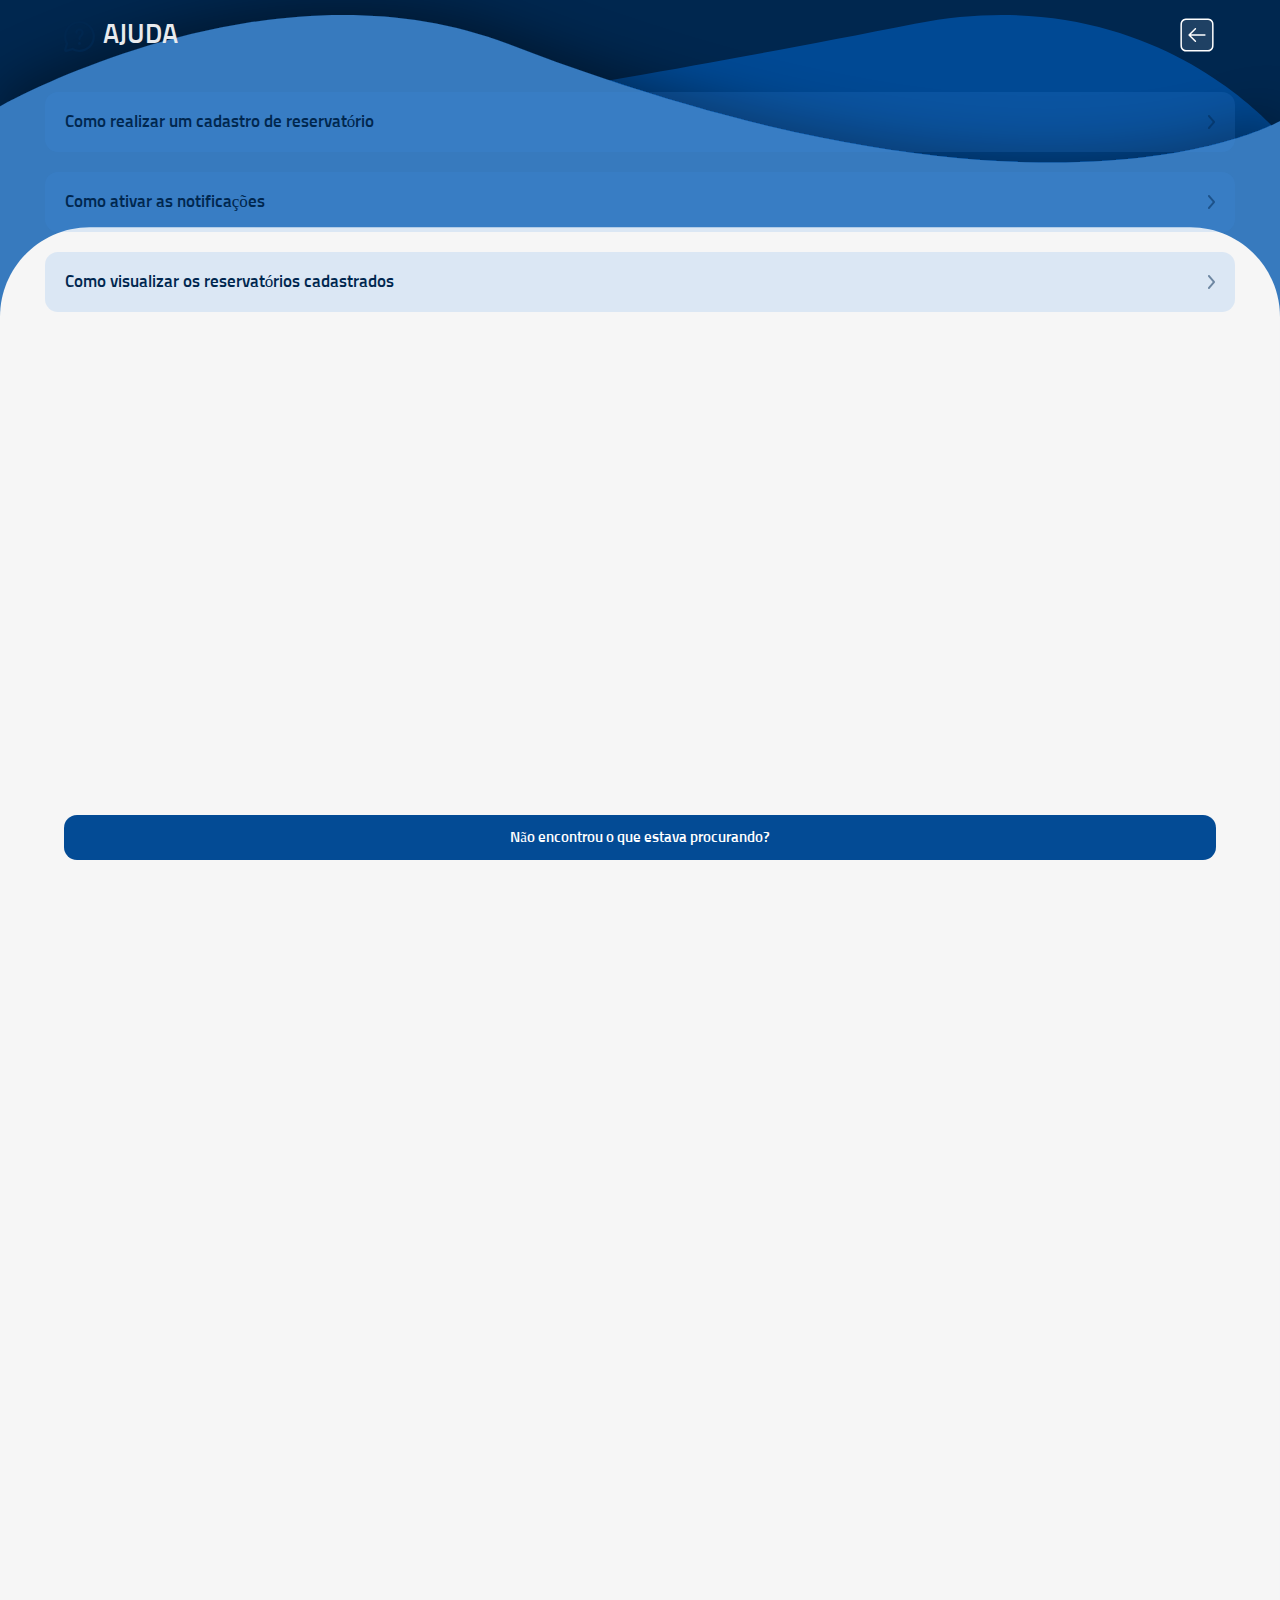
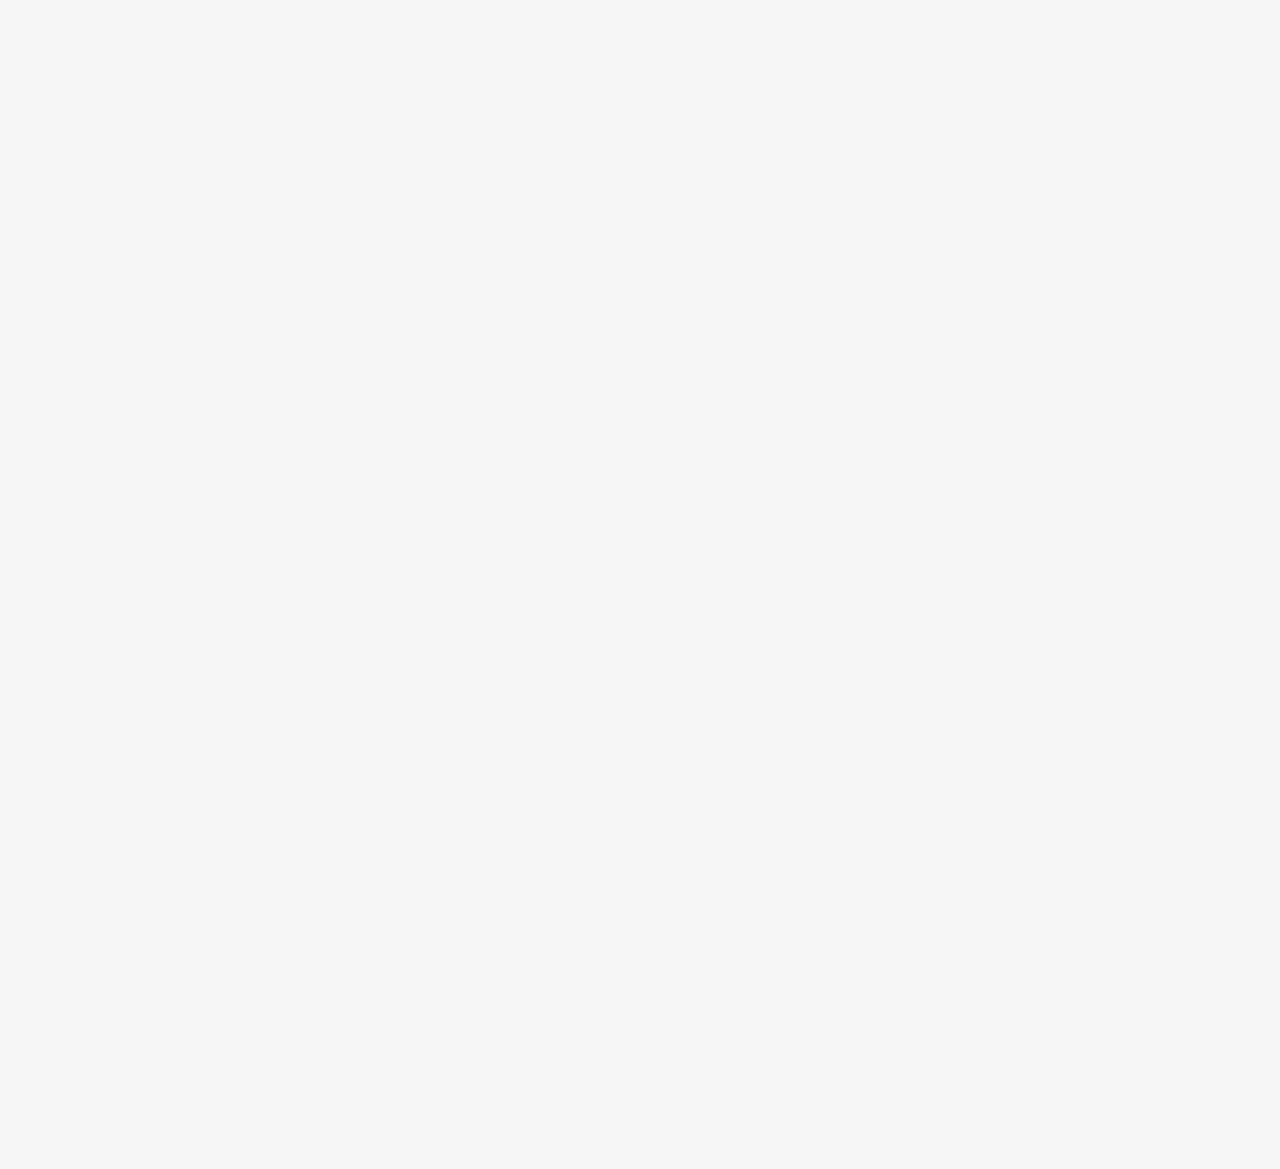
<file: Pratica PWA 2 - PI/ajuda.html>
<!DOCTYPE html>
<html lang="pt-br">
<head>
    <meta charset="UTF-8">
    <meta http-equiv="X-UA-Compatible" content="IE=edge">
    <meta name="viewport" content="width=device-width, initial-scale=1.0">
    <link rel="stylesheet" href="assets/static/style.css">
    <link rel="stylesheet" href="assets/static/ajuda.css">
    <title>Ajuda</title>
</head>
<body>
    
    <img class="background-telas" src="assets/img/background-telas.svg" alt="background-telas">


    <div class="header">
        <div class="identificador">
            <img src="assets/img/icons/chat-int.svg" alt="icon">
            <h1>AJUDA</h1>
        </div>
        <div onclick="NavegacaoPorPaginas('configuracoes.html')" class="voltar"><img src="assets/img/icons/voltar.svg" alt="voltar"></div>
    </div>

    <div class="ajuda-box">
        <div class="ajuda-op">
            <h1>Como realizar um cadastro de reservatório</h1>
            <img src="assets/img/icons/seta.svg" alt="icon">
        </div>
    
        <div class="ajuda-op">
            <h1>Como ativar as notificações</h1>
            <img src="assets/img/icons/seta.svg" alt="icon">
        </div>

        <div class="ajuda-op">
            <h1>Como visualizar os reservatórios cadastrados</h1>
            <img src="assets/img/icons/seta.svg" alt="icon">
        </div>

        <div class="footer-op">
            <h1>Não encontrou o que estava procurando?</h1>
        </div>
    </div>
    
    
    
    

</body>
<script src="assets/js/prop.js"></script>
</html>
</file>
<file: Pratica PWA 2 - PI/assets/static/style.css>
@import url('https://fonts.googleapis.com/css2?family=Roboto:ital,wght@0,100;0,300;0,400;0,500;0,700;0,900;1,100;1,300;1,400;1,500;1,700;1,900&display=swap');
@import url('https://fonts.googleapis.com/css2?family=Roboto+Condensed:wght@300;400;700&display=swap');
@import url('https://fonts.googleapis.com/css2?family=Sunflower:wght@300;500;700&display=swap');


html{
    width: 100%;
    height: 100%;
}
body{
    width: 100%;
    height: 100%;
}
html, body, div, span, applet, object, iframe,
h1, h2, h3, h4, h5, h6, p, blockquote, pre,
a, abbr, acronym, address, big, cite, code,
del, dfn, em, img, ins, kbd, q, s, samp,
small, strike, strong, sub, sup, tt, var,
b, u, i, center,
dl, dt, dd, ol, ul, li,
fieldset, form, label, legend,
table, caption, tbody, tfoot, thead, tr, th, td,
article, aside, canvas, details, embed, 
figure, figcaption, footer, header, hgroup, 
menu, nav, output, ruby, section, summary,
time, mark, audio, video {
	margin: 0;
	padding: 0;
	border: 0;
	font-size: 100%;
	font: inherit;
	vertical-align: baseline;
}
/* HTML5 display-role reset for older browsers */
article, aside, details, figcaption, figure, 
footer, header, hgroup, menu, nav, section {
	display: block;
}
body {
	line-height: 1;
}
ol, ul {
	list-style: none;
}
blockquote, q {
	quotes: none;
}
blockquote:before, blockquote:after,
q:before, q:after {
	content: '';
	content: none;
}
table {
	border-collapse: collapse;
	border-spacing: 0;
}

#maps{
    display: flex;
    width: 100%;
    height: 100%;
    position: relative;
}

.nav{
    position: fixed;
    bottom: 30px;
    background: rgba(0, 112, 163, 0.6);
    border: 0.5px solid #FFFFFF;
    
    border-radius: 70px;
    width: 100%;
    height: 7%;
}
</file>
<file: Pratica PWA 2 - PI/assets/static/ajuda.css>
body{
    background-color: #00274F;
    position: relative;
    width: 100%;
    height: 100%;
}

.background-telas{
    position: absolute;
    width: 100%;
    z-index: -10;
}

.header{
    display: flex;
    width: 90%;
    height: 72px;
    justify-content: space-between;
    align-items: center;
    margin: 0 5%;
}

.header .identificador{
    display: flex;
    align-items: center;
}

.header .identificador h1{
    font-family: 'Sunflower';
    font-size: 1.7em;
    margin-left: 8px;
    color: #E8EAED;
    line-height: 0;
}

.ajuda-box{
    display: flex;
    flex-direction: column;
    align-items: center;
   
    
}


.ajuda-op{   
    width: 93%;
    height: 60px;
    margin-top: 20px;
    background: rgba(69, 150, 233, 0.15);
    border-radius: 13px;

    display: flex;
    flex-direction: row;
    justify-content: space-between;
    align-items: center;
}

.ajuda-op h1{
    margin-left: 20px;
    color: #00274F;
    font-family: 'Sunflower';
    font-size: 17px;

}

.ajuda-op img{
    margin-right: 20px;
}


.footer-op{
    position: absolute;
    bottom: 40px;
    width: 90%;
    height: 45px;
    border-radius: 13px;
    display: flex;
    justify-content: center;
    align-items: center;
    background-color: rgba(0, 73, 148, 0.99);
    color: #ffffff;
    font-family: 'Sunflower';
    font-size: 15px;
    
}
</file>
